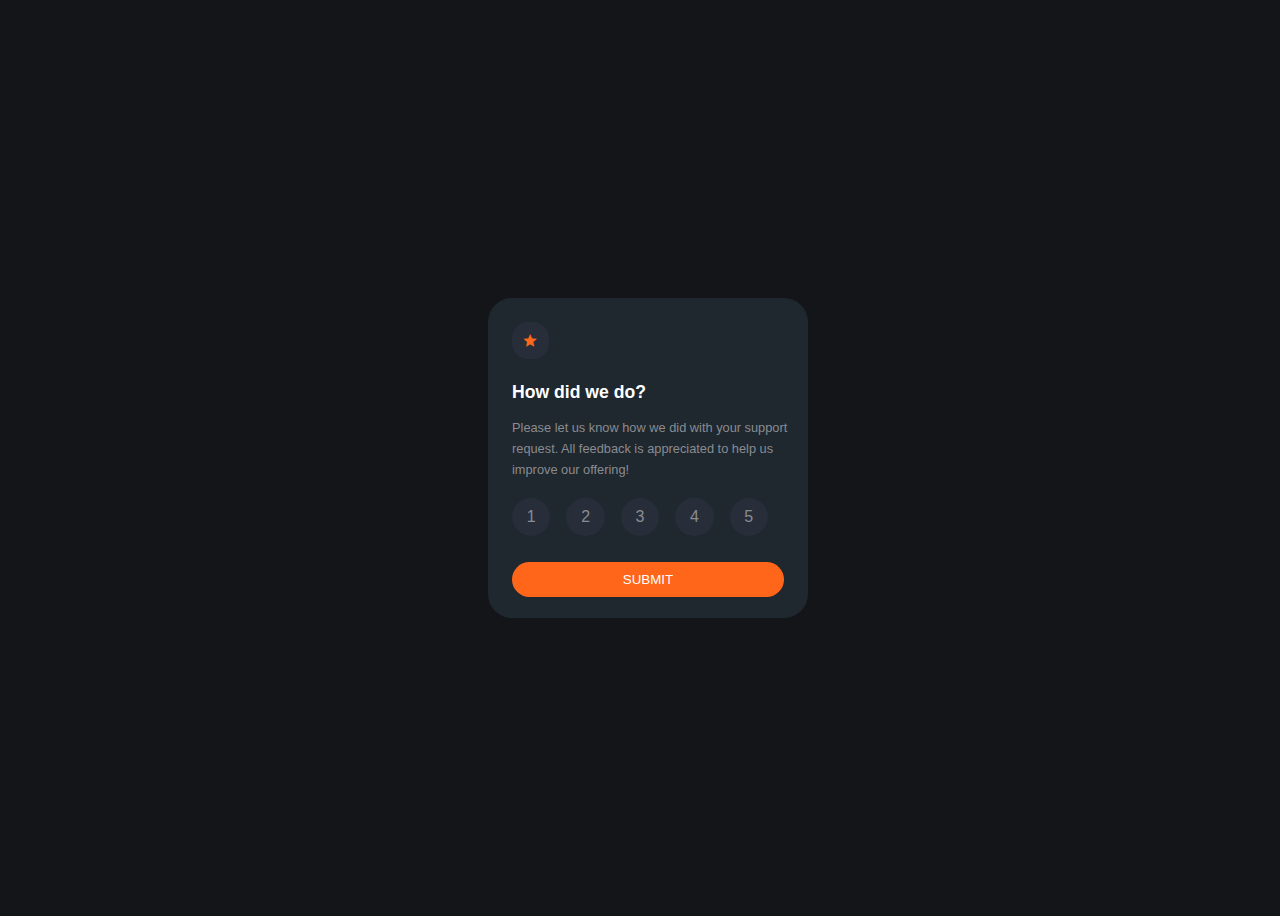
<file: 6 - Componente de classificação interativa/index.html>
<!DOCTYPE html>
<html lang="en">
<head>
  <meta charset="UTF-8">
  <meta name="viewport" content="width=device-width, initial-scale=1.0"> <!-- displays site properly based on user's device -->

  <link rel="icon" type="image/png" sizes="32x32" href="./images/favicon-32x32.png">
  <link rel="stylesheet" href="https://fonts.googleapis.com/css2?family=Material+Symbols+Outlined:opsz,wght,FILL,GRAD@20..48,100..700,0..1,-50..200" />
  <link rel="stylesheet" href="preenvio.css">
  <title>Frontend Mentor | Interactive rating component</title>

</head>
<body class="background">

  <div class="card">
    <div class="card-conteudo">
        <div class="div--estrela">
          <span class="material-symbols-outlined" id="estrela">star</span>
        </div>
        
        <h1 class="Titulo--Pergunta">How did we do?</h1>
        <p class="descricao">  Please let us know how we did with your support request. All feedback is appreciated 
          to help us improve our offering!</p>
          <div class="div--notas">
              <span class="nota" value="1">1</span>
              <span class="nota" value="2">2</span>
              <span class="nota" value="3">3</span>
              <span class="nota" value="4">4</span>
              <span class="nota" value="5">5</span>
          </div>
          <button class="button--enviar">SUBMIT</button>
    </div>
    <div class="card--conteudo__final">
      <div class="card--final">
              <img src="./images/illustration-thank-you.svg" id="celular--enviando__resposta" alt="celular enviando resposta">
              <p class="nota--enviada">You selected 4 out of 5</p>
              <h2 class="titulo--obrigado">Thank you!</h2>
              <p class="menssagem--agradecimento">We appreciate you taking the time to give a rating. If you ever need more support, don’t hesitate to get in touch!</p>
      </div>
    </div>
  </div>
 <style>
      .material-symbols-outlined {
        font-variation-settings:
        'FILL' 1,
        'wght' 400,
        'GRAD' 0,
        'opsz' 48
      }
      </style>
    <script src="./codigo.js"></script>

</body>
</html>
</file>
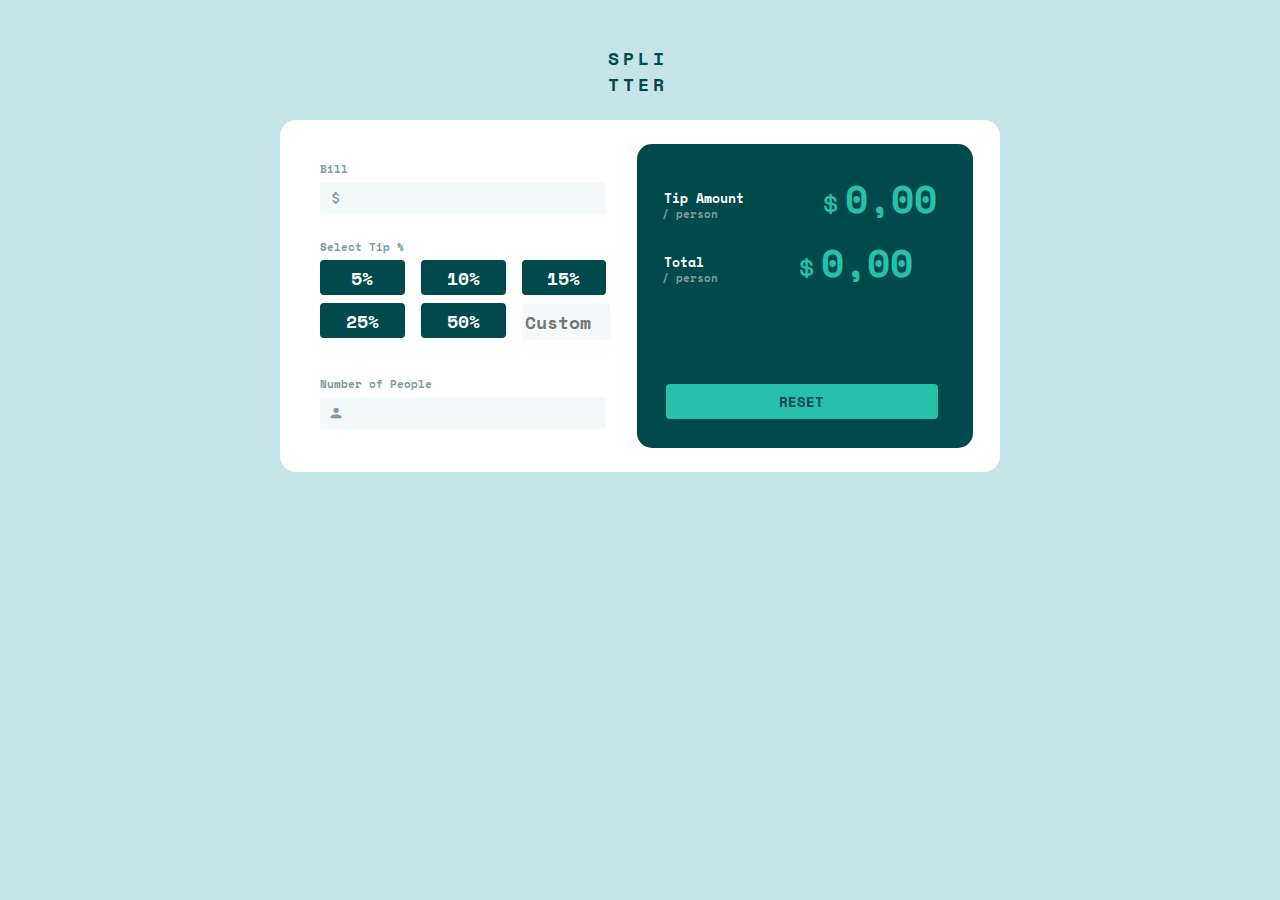
<file: 4 - Calculadora de Gorjeta/src/index.html>
<!DOCTYPE html>
<html lang="en">
<head>
  <meta charset="UTF-8">
  <meta name="viewport" content="width=device-width, initial-scale=1.0"> <!-- displays site properly based on user's device -->

  <link href="https://fonts.googleapis.com/icon?family=Material+Icons"rel="stylesheet">
  <link rel="icon" type="image/png" sizes="32x32" href="./images/favicon-32x32.png">
  <link rel="stylesheet" href="./css/styles.css">
  
  <title>Frontend Mentor | Tip calculator app</title>

  
</head>
    <body>
        <h1 id="title">SPLITTER</h1>
            
            <section id="section">
                <div class="card--one">
                    <h3 class="card--one__h3">Bill</h3>
                    <span class="material-icons">attach_money</span>
                    <input type="number" class="input--card__one" id="input--dinheiro">
                    

                    <h3 class="card--one__h3">Select Tip %</h3>

                    <div class="div--button">
                        <button id="botao5" class="button--card-one" >5%</button>
                        <button id="botao10" class="button--card-one" >10%</button>
                        <button id="botao15" class="button--card-one" >15%</button>
                        <button id="botao25" class="button--card-one" >25%</button>
                        <button id="botao50" class="button--card-one" >50%</button>
                        <input type="number" name="" id="input--custom" placeholder="Custom">
                        <span class="mensagem-aviso" id="aviso-pessoas">Can't be zero</span><br><br>
                    </div>
                    <h3 class="card--one__h3">Number of People</h3>
                    <span class="material-icons">person</span>
                    <input type="number" class="input--card__one" id="input--pessoas">
                </div>

                <div class="card--two">
                    <h3 class="card--two_h3_one">Tip Amount</h3>
                    <p class="card--two_p_one">/ person</p>
                    <div class="card--two__divH1">
                        <p class="card--two__p1">$</p>
                        <h1 class="card--two_h1_one" id="valor--gorjeta">0,00</h1>
                    </div>

                    <h3 class="card--two_h3_two">Total</h3>
                    <p class="card--two_p_two">/ person</p>
                    <div class="card--two__divH1">
                        <p class="card--two__p2">$</p>
                        <h1 class="card--two_h1_two" id="valor--total">0,00</h1>
                    </div>
                    

                    <button class="button--reset" id="reset">RESET</button>
                </div>
            </section>
            <script src="../src/codigo.js"></script>
    </body>
</html>
</file>
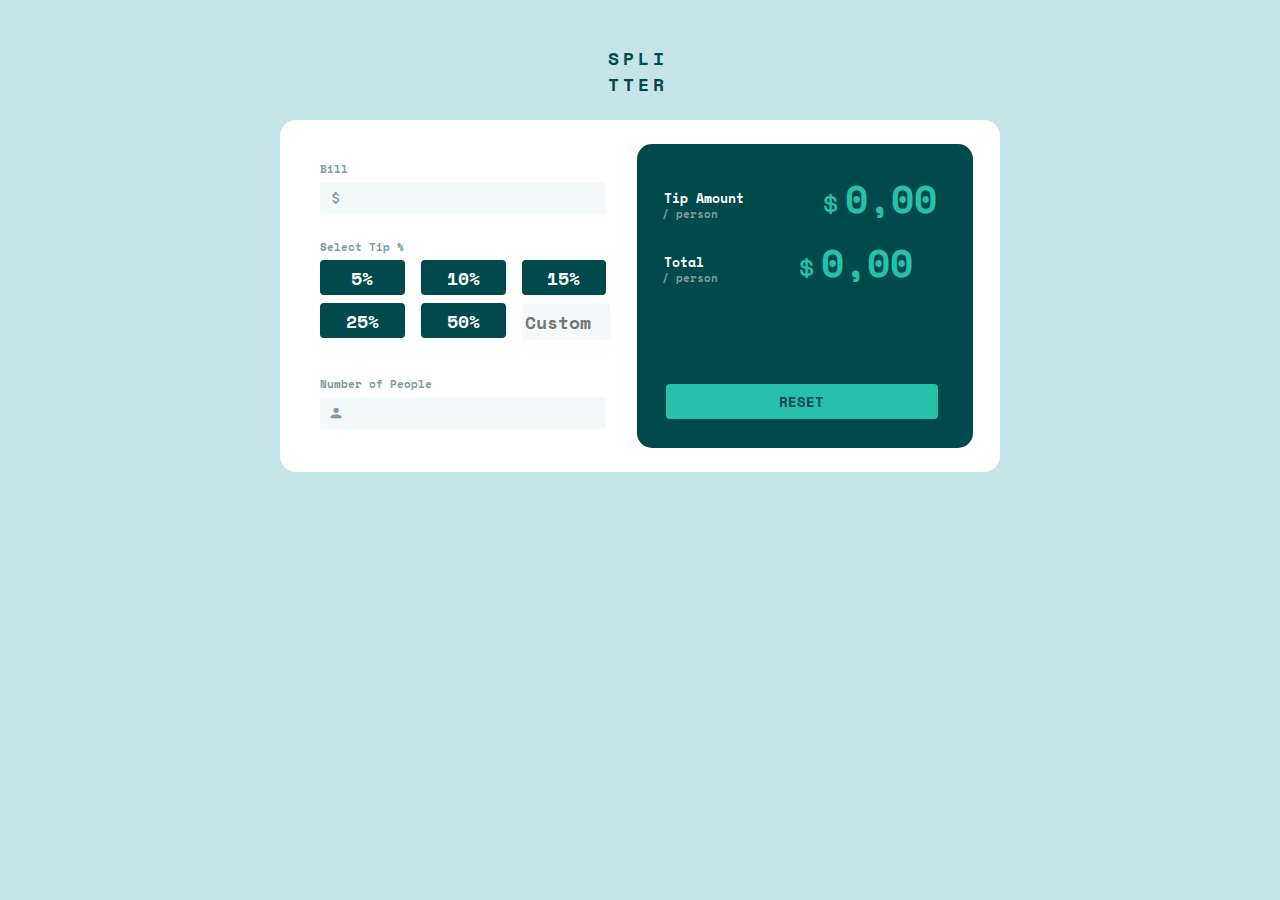
<file: 4 - Calculator de Gorjeta/src/index.html>
<!DOCTYPE html>
<html lang="en">
<head>
  <meta charset="UTF-8">
  <meta name="viewport" content="width=device-width, initial-scale=1.0"> <!-- displays site properly based on user's device -->

  <link href="https://fonts.googleapis.com/icon?family=Material+Icons"rel="stylesheet">
  <link rel="icon" type="image/png" sizes="32x32" href="./images/favicon-32x32.png">
  <link rel="stylesheet" href="./css/styles.css">
  
  <title>Frontend Mentor | Tip calculator app</title>

  
</head>
    <body>
        <h1 id="title">SPLITTER</h1>
            
            <section id="section">
                <div class="card--one">
                    <h3 class="card--one__h3">Bill</h3>
                    <span class="material-icons">attach_money</span>
                    <input type="number" class="input--card__one" id="input--dinheiro">
                    

                    <h3 class="card--one__h3">Select Tip %</h3>

                    <div class="div--button">
                        <button id="botao5" class="button--card-one" >5%</button>
                        <button id="botao10" class="button--card-one" >10%</button>
                        <button id="botao15" class="button--card-one" >15%</button>
                        <button id="botao25" class="button--card-one" >25%</button>
                        <button id="botao50" class="button--card-one" >50%</button>
                        <input type="number" name="" id="input--custom" placeholder="Custom">
                        <span class="mensagem-aviso" id="aviso-pessoas">Can't be zero</span><br><br>
                    </div>
                    <h3 class="card--one__h3">Number of People</h3>
                    <span class="material-icons">person</span>
                    <input type="number" class="input--card__one" id="input--pessoas">
                </div>

                <div class="card--two">
                    <h3 class="card--two_h3_one">Tip Amount</h3>
                    <p class="card--two_p_one">/ person</p>
                    <div class="card--two__divH1">
                        <p class="card--two__p1">$</p>
                        <h1 class="card--two_h1_one" id="valor--gorjeta">0,00</h1>
                    </div>

                    <h3 class="card--two_h3_two">Total</h3>
                    <p class="card--two_p_two">/ person</p>
                    <div class="card--two__divH1">
                        <p class="card--two__p2">$</p>
                        <h1 class="card--two_h1_two" id="valor--total">0,00</h1>
                    </div>
                    

                    <button class="button--reset">RESET</button>
                </div>
            </section>
            <script src="../src/codigo.js"></script>
    </body>
</html>
</file>
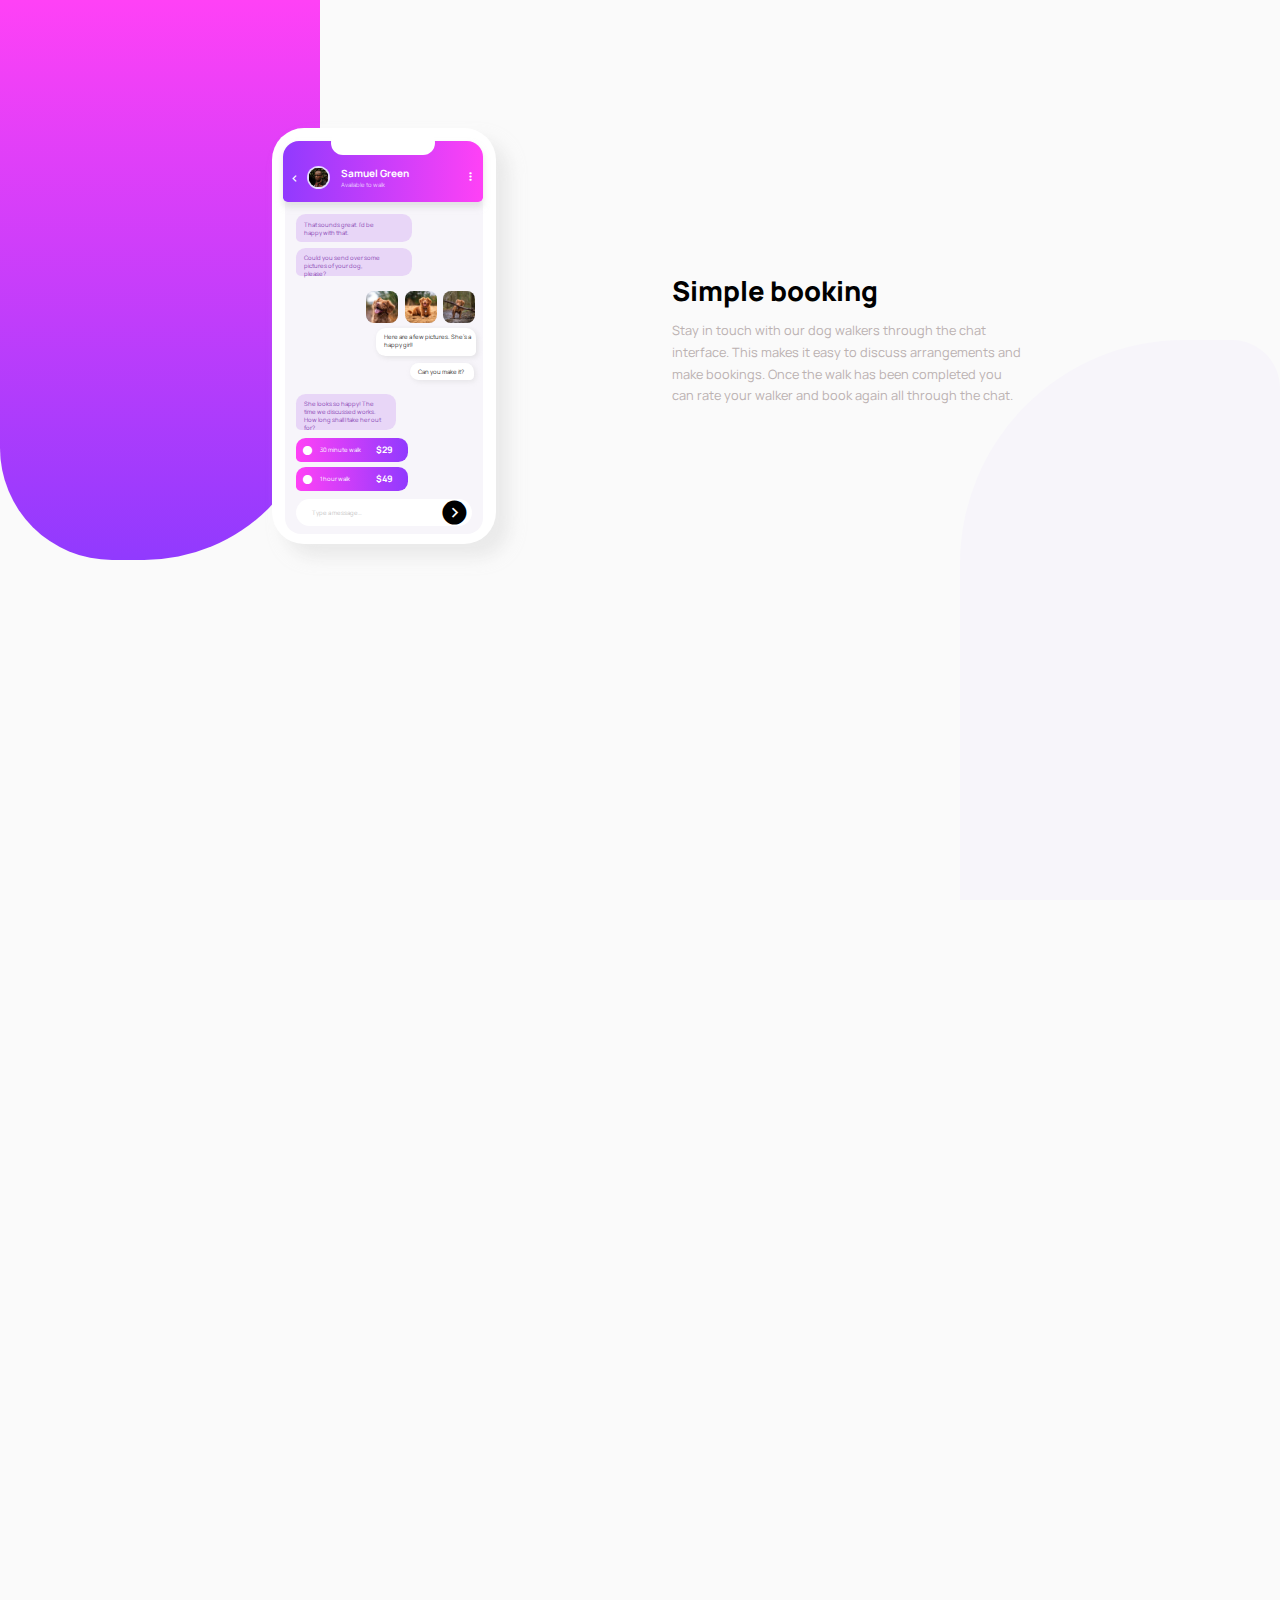
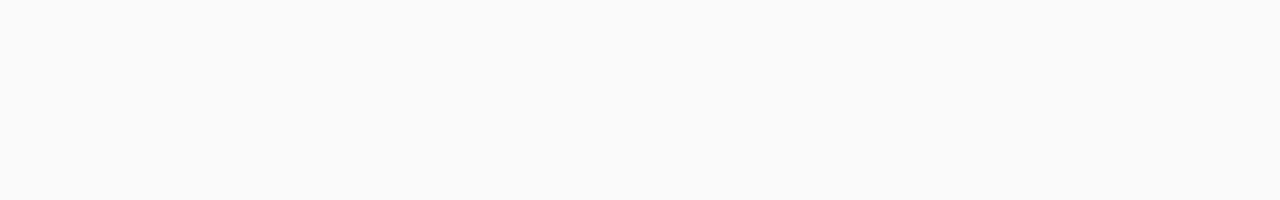
<file: 5 - Chat App/src/index.html>
<!DOCTYPE html>
<html lang="en">
<head>
  <meta charset="UTF-8">
  <meta name="viewport" content="width=device-width, initial-scale=1.0"> <!-- displays site properly based on user's device -->

  <link rel="icon" type="image/png" sizes="32x32" href="./images/favicon-32x32.png">
  <link rel="stylesheet" href="./css/background.css">
  <link rel="stylesheet" href="./css/celular.css">
  <link rel="stylesheet" href="./css/usuario.css">
  <link rel="stylesheet" href="./css/textoprincipal.css">
  <link rel="stylesheet" href="./css/conversa.css">
  <link href="https://fonts.googleapis.com/css2?family=Manrope:wght@200;300;400;500;600;700;800&family=Nunito:ital,wght@0,500;0,600;0,700;0,800;0,900;0,1000;1,400;1,500;1,700;1,800;1,900;1,1000&display=swap" rel="stylesheet">
  <link href="https://fonts.googleapis.com/icon?family=Material+Icons" rel="stylesheet">
  <link rel="stylesheet" href="https://fonts.googleapis.com/css2?family=Material+Symbols+Outlined:opsz,wght,FILL,GRAD@20..48,100..700,0..1,-50..200" />
  <link rel="stylesheet" href="https://fonts.googleapis.com/css2?family=Material+Symbols+Outlined:opsz,wght,FILL,GRAD@20..48,100..700,0..1,-50..200" />
  <title>Frontend Mentor | chat App </title>

  <!-- Feel free to remove these styles or customise in your own stylesheet 👍 -->
  <!--<style>
    .attribution { font-size: 11px; text-align: center; }
    .attribution a { color: hsl(228, 45%, 44%); }
  </style>
  -->
</head>
<body class="background">
  <div class="backgroud-componentes">
  <div class="backgroud-componentes__um"></div>
  <div class="backgroud-componentes__dois"></div>
</div>

  
  <div class="celular-ao__todo">
  <div class="celular"></div>
  <div class="celular-telabranca"></div>
  <div class="celular-cabecalho__um"></div>
  <div class="celular-cabecalho__dois"></div>

  <div class="usuario" >

      <div class="usuario-encapsulamento">
            <span class="material-icons" id="usuario-seta">chevron_left</span>
            <div class="usuario-foto">
                <img src="../img/avatar.jpg" class= "imagem-avatar" alt="">
            </div>
            <div class="usuario-nome">
                <h1 class="nome">Samuel Green</h1>
                <p class="status">Available to walk</p>
            </div>
            <span class="material-icons" id="usuario-menu">more_vert</span>
      </div>

      </div>

      <div class="conversa-usuario">
            <div class="usuario-conversa__encapsulamento"> 
                  <div class="balao-um"><p class="fala-usuario__um">That sounds great. I’d be happy with that.</p></div>
                  <div class="balao-dois"><p class="fala-usuario__um">Could you send over some pictures of your dog, please?</p></div>
                  <div class="fotos">
                          <div class="fotos-cachorros">
                              <img src="../img/dog-image-1.jpg" alt="">
                              <img src="../img/dog-image-2.jpg" alt="">
                              <img src="../img/dog-image-3.jpg" alt="">
                          </div>
                  </div>
                  <div class="balao-tres"><p class="fala-usuario__dois" >Here are a few pictures. She’s a happy girl!</p></div>
                  <div class="balao-quatro"><p class="fala-usuario__dois">Can you make it?</p></div>
                  <div class="balao-cinco"><p class="fala-usuario__um">She looks so happy! The time we discussed works. How long shall I take her out for?</p></div>
                  <div class="balao-seis">
                        <span class="material-symbols-outlined" id="icone-balao1">radio_button_unchecked</span>
                        <p class="fala-usuario__umroxo"> 30 minute walk </p>
                        <p class="preco">$29</p>
                  </div>

                  <div class="balao-sete">
                        <span class="material-symbols-outlined" id="icone-balao2">radio_button_unchecked</span>
                        <p class="fala-usuario__doisroxo"> 1 hour walk</p>
                        <p class="preco">$49</p></div>

                  <div class="escrever-menssagem">
                    <p class="texto">Type a message…</p>
                    <span class="material-symbols-outlined" id="enviar-menssagem">expand_circle_right</span>
                    <style>
                      .material-symbols-outlined {
                        font-variation-settings:
                        'FILL' 1,
                        'wght' 400,
                        'GRAD' 0,
                        'opsz' 48
                      }
                      </style>
                  </div>
            </div>  
      </div>
    </div>   


  <div class="texto-principal">
  <h1 class="titulo-principal">Simple booking</h1>
  <p class= "subtitulo-principal"> Stay in touch with our dog walkers through the chat
    interface. This makes it easy to discuss arrangements and 
    make bookings. Once the walk has been completed you can 
    rate your walker and book again all through the chat.</p>
  </div>
    

  
  
 
    

 <!-- Samuel Green
  Available to Walk

  That sounds great. I’d be happy with that.

  Could you send over some pictures of your dog, please?

  Here are a few pictures. She’s a happy girl!

  Can you make it?

  She looks so happy! The time we discussed works. How long shall I take her out for?

  30 minute walk
  $29

  1 hour walk
  $49

  Type a message…

  Simple booking

  Stay in touch with our dog walkers through the chat interface. This makes it easy to 
  discuss arrangements and make bookings. Once the walk has been completed you can rate 
  your walker and book again all through the chat.
  -->
  <!--<div class="attribution">
    Challenge by <a href="https://www.frontendmentor.io?ref=challenge" target="_blank">Frontend Mentor</a>. 
    Coded by <a href="#">Your Name Here</a>.
  </div>
  -->
</body>
</html>
</file>
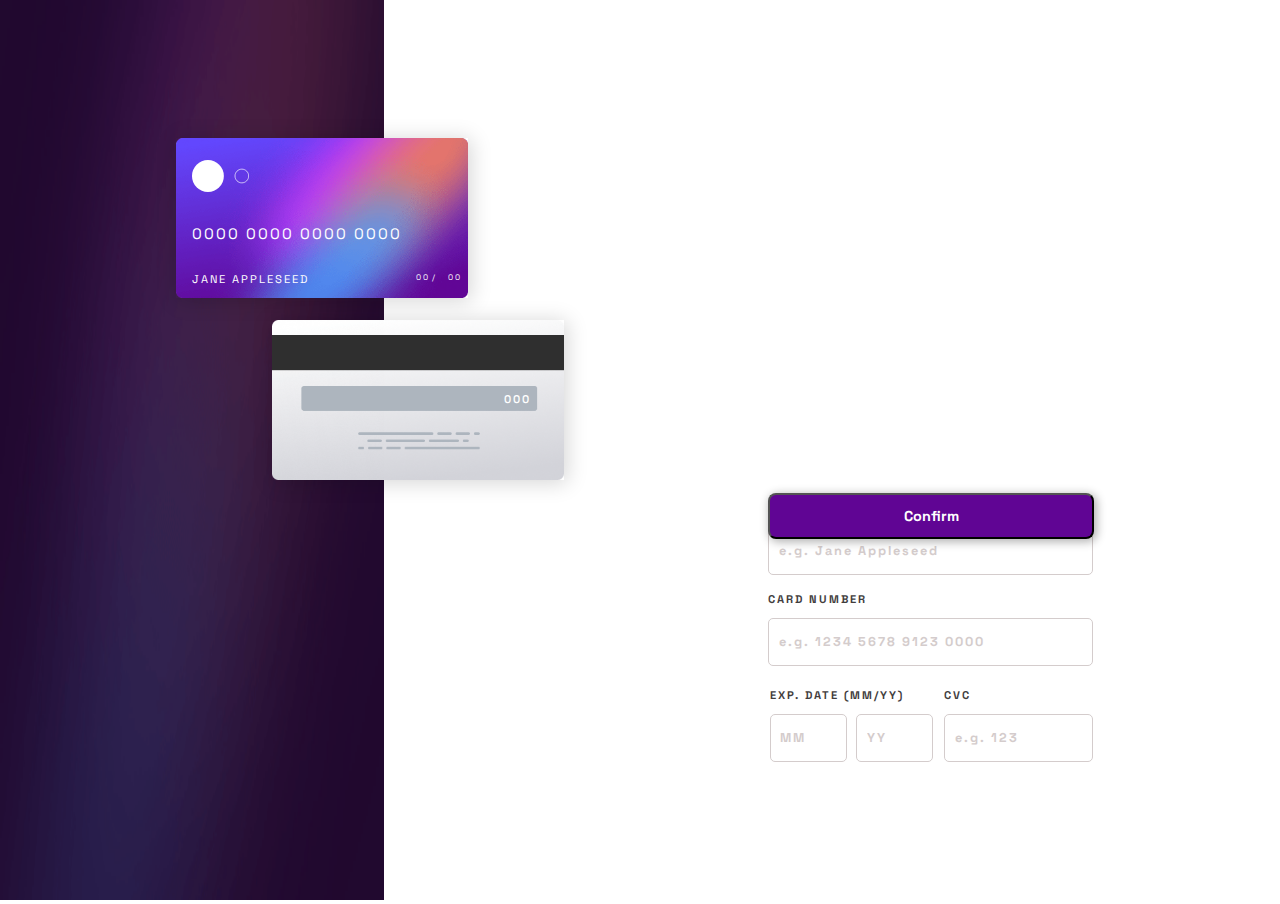
<file: 7 - Cartão de credito interativo/src/index.html>
<!DOCTYPE html>
<html lang="en">
<head>
  <meta charset="UTF-8">
  <meta name="viewport" content="width=device-width, initial-scale=1.0"> <!-- displays site properly based on user's device -->

  <link rel="icon" type="image/png" sizes="32x32" href="./images/favicon-32x32.png">
  <link rel="preconnect" href="https://fonts.googleapis.com">
  <link rel="preconnect" href="https://fonts.gstatic.com" crossorigin>
  <link href="https://fonts.googleapis.com/css2?family=Manrope:wght@200;300;400;500;600;700;800&family=Nunito:ital,wght@0,500;0,600;0,700;0,800;0,900;0,1000;1,400;1,500;1,700;1,800;1,900;1,1000&family=Plus+Jakarta+Sans:wght@200;300;400;500;600;700;800&family=Space+Grotesk:wght@300;400;500;600;700&family=Space+Mono:ital,wght@0,400;0,700;1,400;1,700&display=swap" rel="stylesheet">
  <link rel="stylesheet" href="css/principal.css">
  <title>Frontend Mentor | Interactive card details form</title>

</head>
<body>
  <header>
    
  </header>
  <main>
    <div class="container">
      <img src="./images/bg-main-mobile.png" id="cabecalhoBackground" alt="background do cabeçalho">
        <div>
              <div class="container--card--back">
                  <img src="./images/bg-card-back.png" id="versoCartao" alt="verso do cartão de credito">
                  <p class="codigodeSeguranca---docartao">000</p>
              </div>

              <div class="container--card--front">
                  <img src="./images/bg-card-front.png" id="frenteCartao" alt="">
                  <img src="./images/card-logo.svg" id="logoDocartao" alt="">
                  
                  <p class="numerodoCartao">0000 0000 0000 0000</p>
                  <p class="nomedoCliente--docartao">JANE APPLESEED</p>
                  <p class="dataDeVencimento--docartao1">00</p>
                  <p class="dataDeVencimento--docartao2">/</p>
                  <p class="dataDeVencimento--docartao3">00</p>
              </div>

              <div id="preencherCartao">
                  <label for="digiteNomeCliente" class="label--nomeCliente">CARDHOLDER NAME</label>
                  <input  type="text" placeholder="e.g. Jane Appleseed" id="digiteNomeCliente" >
                  <!--p id="menssagemErro1">Caracter inválido, digite apenas letras</p>-->

                  <label for="digiteNumeroCartao" class="label--NumerodoCartao">CARD NUMBER</label>
                  <input type="text" placeholder="e.g. 1234 5678 9123 0000"  id="digiteNumeroCartao" minlength="19" maxlength="19">
                  <!--<p id="menssagemErro2" >Caracter inválido, digite apenas numeros</p>-->

                  <!--<div class="dataEcvc">-->
                        <!--<div class="containerData">-->
                  <label for="mesVencimento" class="labelData" minlength="3">EXP. DATE (MM/YY)</label>
                  <input type="number" placeholder="MM" id="mesCartao" minlength="2">
                  <input type="number" placeholder="YY" id="anoCartao" minlength="2" >
                        <!--</div>-->
                  <!--<div class="containerCvc">-->
                  <label for="codigoSeguranca" class="labelCvc">CVC</label>
                  <input type="number" placeholder="e.g. 123"  id="cvcCartao">       
                        <!--</div>-->
              </div>
                   <!--<div class="areaErro"></div>-->

                   <div class="container--button">
                    <button id="botaoConfirma" >Confirm</button>
                  </div>
        
              </div>

              
          
        </div>
    </div>
  </main>

  
  <script src="./codigo.js"></script>
</body>
</html>
</file>
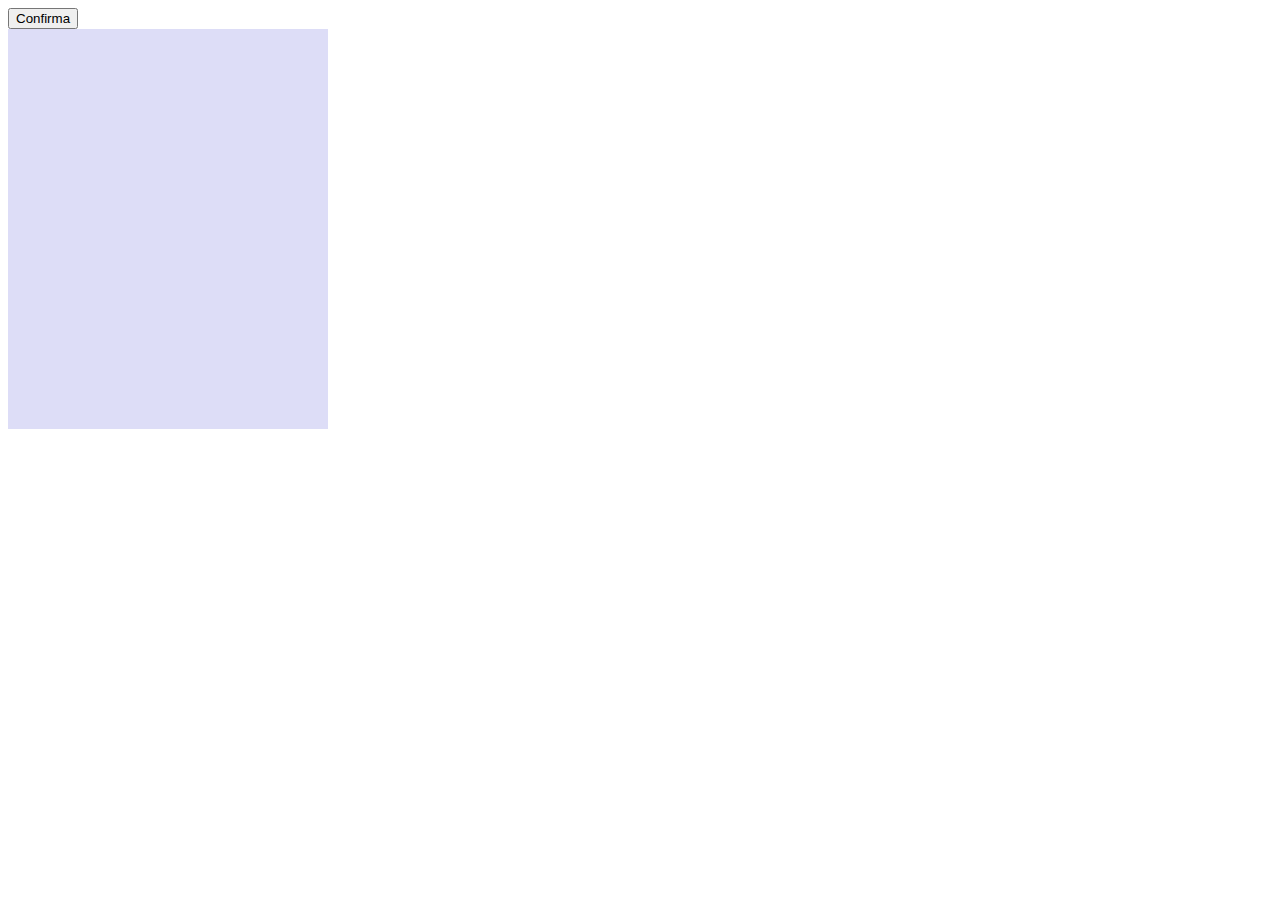
<file: 7 - Cartão de credito interativo/Teste/index.html>
<!DOCTYPE html>
<html lang="pt-br">
<head>
    <meta charset="UTF-8">
    <meta name="viewport" content="width=device-width, initial-scale=1.0">
    <title>Document</title>
    <link rel="stylesheet" href="index.css">
</head>
<body>
    <button id="botaoConfirma">Confirma</button>
    <div id ="cardConfirmado"></div>
    <script src="index.js"></script>
</body>
</html>
</file>
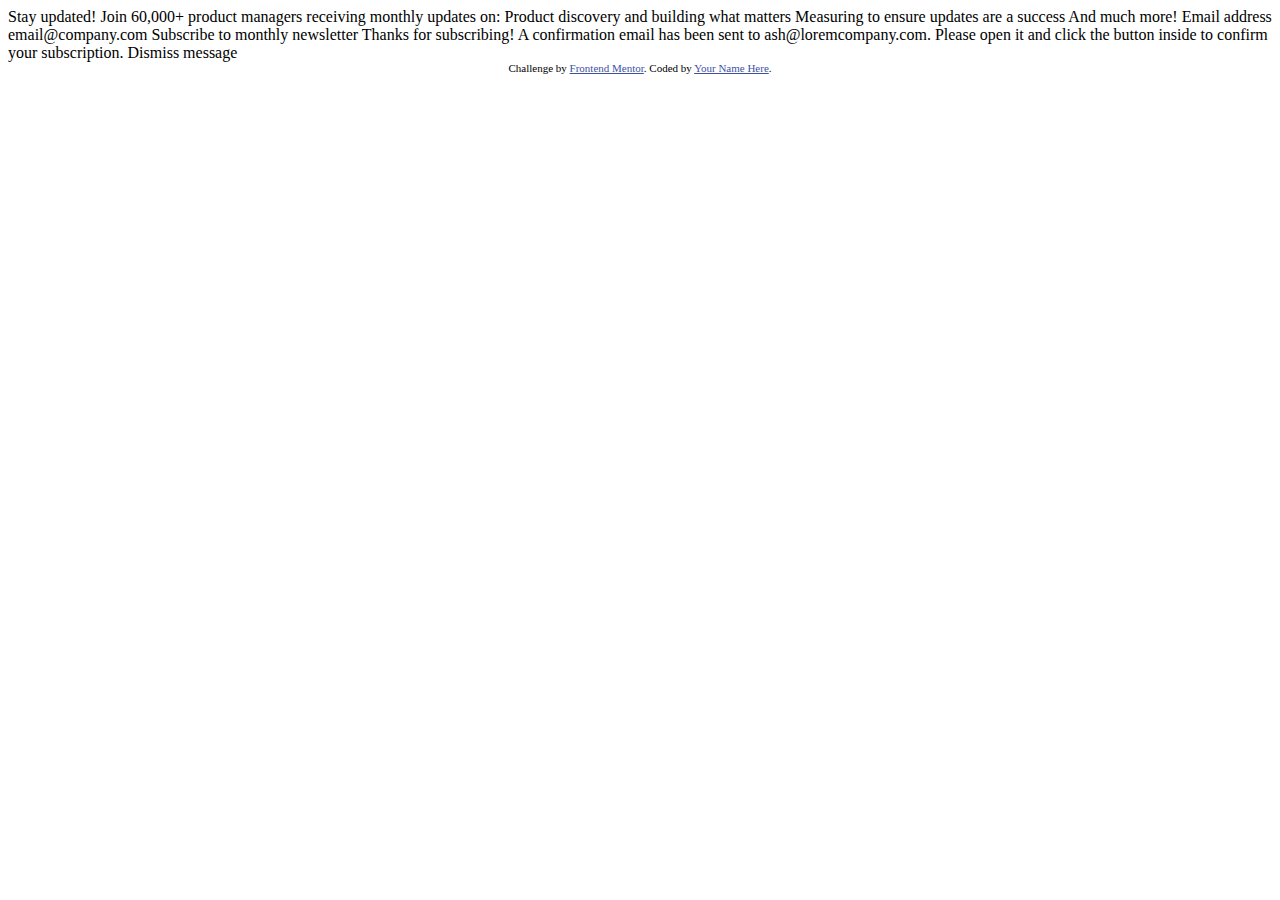
<file: 8 - Formulário de inscrição/src/index.html>
<!DOCTYPE html>
<html lang="en">
<head>
  <meta charset="UTF-8">
  <meta name="viewport" content="width=device-width, initial-scale=1.0"> <!-- displays site properly based on user's device -->

  <link rel="icon" type="image/png" sizes="32x32" href="./assets/images/favicon-32x32.png">
  
  <title>Frontend Mentor | Newsletter sign-up form with success message</title>

  <!-- Feel free to remove these styles or customise in your own stylesheet 👍 -->
  <style>
    .attribution { font-size: 11px; text-align: center; }
    .attribution a { color: hsl(228, 45%, 44%); }
  </style>
</head>
<body>

  <!-- Sign-up form start -->

  Stay updated!

  Join 60,000+ product managers receiving monthly updates on:

  Product discovery and building what matters
  Measuring to ensure updates are a success
  And much more!

  Email address
  email@company.com

  Subscribe to monthly newsletter

  <!-- Sign-up form end -->

  <!-- Success message start -->

  Thanks for subscribing!

  A confirmation email has been sent to ash@loremcompany.com. 
  Please open it and click the button inside to confirm your subscription.

  Dismiss message

  <!-- Success message end -->
  
  <div class="attribution">
    Challenge by <a href="https://www.frontendmentor.io?ref=challenge" target="_blank">Frontend Mentor</a>. 
    Coded by <a href="#">Your Name Here</a>.
  </div>
</body>
</html>
</file>
<file: 6 - Componente de classificação interativa/preenvio.css>
.background{
    background-color: #131519;
    display: flex;
    align-items: center;
    justify-content: center;
    height: 100vh;
    width: 100vw;
}

.card{
    background-color: #1F272F;
    height: 20rem;
    width: 20rem;
    border-radius: 1.5rem;
    display: flex;
    align-items: center;
    justify-content: center;
}

/*----------------------CARD 1-----------------------------*/

.card-conteudo{
    height: 20rem;
    width: 20rem;
    position: absolute;
    display: block;
}


.div--estrela{
    position: absolute;
    left: 1.5rem;
    top: 1.5rem;
    height: 2.3rem;
    width: 2.3rem;
    border-radius: 1rem;
    background-color: #272E3A;
    display: flex;
    align-items: center;
    justify-content: center;
}
#estrela{
    color:  #ff6619;
    font-size: 1rem;
}

.Titulo--Pergunta{
    font-family: Arial, Helvetica ;
    font-size: 1.1rem;
    color: #ffffff;
    position: absolute;
    left: 1.5rem;
    top: 4.5rem;
}

.descricao{
    font-family: Arial, Helvetica;
    font-size: 0.8rem;
    color: #8a8c8f;
    width: 18rem;
    position: absolute;
    left: 1.5rem;
    top: 6.7rem;
    line-height:1.3rem;

}

.nota{
    height: 2.4rem;
    width: 2.4rem;
    background-color: #272E3A;
    display: flex;
    align-items: center;
    justify-content: center;
    color: #8a8c8f;
    border-radius: 2rem;
    font-family: Arial, Helvetica;
    margin-right: 1rem;
}
.nota:hover{
    background-color: #afa8a8;
    color: #ffffff;
}

.nota-selecionada {
    background-color: #ff6619;
    color: #ffffff;
  }



.div--notas{
    display: flex;
    flex-direction: row;
    position: absolute;
    left: 1.5rem;
    top: 12.5rem ;
}

.button--enviar{
    position: absolute;
    left: 1.5rem;
    top: 16.5rem ;
    width: 17rem;
    height: 2.2rem;
    border-radius: 1.1rem;
    background-color:  #ff6619;
    border-style: none;
    color: #ffffff;
    font-family: Arial, Helvetica;

}

.button--enviar:hover{
    background-color: #ffffff;
    color: #ff6619;
}

/*----------------------CARD 2-----------------------------*/
.card--conteudo__final{
    height: 20rem;
    width: 20rem;
    display: none;

}

.card--final{
    display: flex;
    position: absolute;
    align-items: center;
    flex-direction: column;
    height: 20rem;
    width: 20rem;
}
#celular--enviando__resposta{
    width: 6.5rem;
    height: 4.5rem;
    position: absolute;
    top: 2rem;

}

.nota--enviada{
    position: absolute;
    top: 8.1rem;
    font-family: Arial, Helvetica;
    font-size: 0.7rem;
    color: #e16020;
    background-color: #272E3A ;
    padding: 0.3rem;
    border-radius: 0.6rem;
    width: 8rem;
    text-align: center;
    margin: 0;

}

.titulo--obrigado{
    position: absolute;
    font-family: Arial, Helvetica;
    color: #ffffff;
    top: 10.3rem;
    font-size: 1.1rem;
}

.menssagem--agradecimento{
    position: absolute;
    text-align: center;
    color: #8a8c8f ;
    font-family: Arial, Helvetica;
    font-size: 0.7rem;
    width: 16rem;
    margin: 0;
    top:13.5rem;
    line-height:1.3rem;
}
</file>
<file: 4 - Calculadora de Gorjeta/src/css/styles.css>
@import url('https://fonts.googleapis.com/css2?family=Space+Mono:ital,wght@0,400;0,700;1,400;1,700&display=swap');
*{
    margin: none;
}

:root{
    --strong-cyan: hsl(172, 67%, 45%);
    --very-dark-cyan: hsl(183, 100%, 15%);
    --dark-grayish-cyan: hsl(186, 14%, 43%);
    --grayish-cyan: hsl(184, 14%, 56%);
    --light-grayish-cyan: hsl(185, 41%, 84%);
    --very-light-grayish: hsl(189, 41%, 97%);
    --white: hsl(0, 0%, 100%);
}

body{
    position: relative;
    display: flex;
    justify-content: center;
    align-items: center;
    height: 45vw;
    background-color: var(--light-grayish-cyan);
    font-family: 'Space Mono';
    
}

#title{
    position: absolute;
    word-wrap: break-word;
    top: 1.6rem;
    font-size: 1.1rem;
    width: 4rem;
    letter-spacing: 4px;
    color: var(--very-dark-cyan)
}

#section{
    display: flex;
    justify-content: space-between;
    align-items: center;
    background-color: var(--white);
    height: 22rem;
    width: 45rem;
    border-radius: 1rem;
    position: relative;
    
}

.card--one {
    position: absolute;
    top: 1rem;
    left: 2.5rem;
    
}

.card--one__h3 {
    color: var(--grayish-cyan);
    font-size: 0.7rem;
    margin-bottom: 0.3rem;
    margin-top: 1.5rem;
}

.input--card__one{
    border: none;
    background-color: var(--very-light-grayish);
    height: 1.9rem;
    width: 17.6rem;
    border-radius: 4px;
    color: var(--very-dark-cyan);
    font-family: 'Space Mono';
    font-weight: 900;
    text-align:right
}

.input--card__one:focus{
    outline: 0;
}

.material-icons{
    position: absolute;
    color: var(--grayish-cyan);
    font-size: 1rem;
    margin-top: 0.5rem;
    margin-left: 0.5rem;
}

.div--button{
    display: flex;
    flex-wrap: wrap;
    flex-direction: row;
    width: 20rem;
}

.button--card-one{
    border: none;
    background-color: var(--very-dark-cyan);
    color: var(--white);
    font-weight: 600;
    font-family: 'Space Mono';
    border-radius: 4px;
    width: 5.3rem;
    height: 2.2rem;
    margin-right: 1rem;
    margin-bottom: 0.5rem;
    font-size: 1.1rem;
}

.button--card-one.active{
    background-color: var(--strong-cyan); 
    color: var(--very-dark-cyan);
}

#input--custom{
    border: none;
    background-color: var(--very-light-grayish);
    color: var(--grayish-cyan);
    font-weight: 600;
    font-family: 'Space Mono';
    border-radius: 4px;
    width: 5.3rem;
    height: 2.2rem;
    margin-right: 1rem;
    margin-bottom: 0.5rem;
    text-align: center;
    font-size: 1.1rem;
}
.card--two{
    position: relative;
    position: absolute;
    top: 1.5rem;
    left: 22.3rem;
    background-color: var(--very-dark-cyan);
    width: 21rem;
    height: 19rem;
    border-radius: 15px;
}

.card--two_h3_one{
    color: var(--white);
    font-size: 0.8rem;
    margin-bottom: 0.3rem;
    margin-top: 2.8rem;
    position: absolute;
    left: 1.7rem;
}

.card--two_p_one{
    color: var(--grayish-cyan);
    font-size: 0.7rem;
    font-weight: 600;
    position: absolute;
    left: 1.6rem;
    margin-top: 3.8rem;
}

.card--two__p1{
    font-size: 2rem;
    color: var(--strong-cyan);
    position: absolute;
    left: 11.5rem;
    top: 0.2rem;
}
.card--two_h1_one {
    position: absolute;
    color: var(--strong-cyan);
    font-size: 2.4rem;
    left: 13rem;
}

.card--two_h3_two{
    color: var(--white);
    font-size: 0.8rem;
    margin-bottom: 0.3rem;
    margin-top: 2.8rem;
    position: absolute;
    left: 1.7rem;
    top: 4rem;
}
.card--two_p_two{
    color: var(--grayish-cyan);
    font-size: 0.7rem;
    font-weight: 600;
    position: absolute;
    left: 1.6rem;
    margin-top: 3.8rem;
    top: 4rem;
}

.card--two__p2{
    font-size: 2rem;
    color: var(--strong-cyan);
    position: absolute;
    left: 10rem;
    top: 4.2rem;
}
.card--two_h1_two {
    position: absolute;
    color: var(--strong-cyan);
    font-size: 2.4rem;
    left: 11.5rem;
    top: 4rem;
}

.card--two__divH1{
    position: relative;
}

.button--reset {
    border: none;
    background-color: var(--strong-cyan);
    color: var(--very-dark-cyan);
    font-weight: 600;
    font-family: 'Space Mono';
    border-radius: 4px;
    width: 17rem;
    height: 2.2rem;
    font-size: 0.9rem;
    margin-right: 1rem;
    position: absolute;
    left: 1.8rem;
    top: 15rem;
}

.campo-invalido {
    border: 1px solid red;
}

.mensagem-aviso {
    position: absolute;
    color: red;
    font-size: 12px;
    margin-top: 7rem;
    margin-left: 11.5rem;
    display: none;
}
</file>
<file: 4 - Calculator de Gorjeta/src/css/styles.css>
@import url('https://fonts.googleapis.com/css2?family=Space+Mono:ital,wght@0,400;0,700;1,400;1,700&display=swap');
*{
    margin: none;
}

:root{
    --strong-cyan: hsl(172, 67%, 45%);
    --very-dark-cyan: hsl(183, 100%, 15%);
    --dark-grayish-cyan: hsl(186, 14%, 43%);
    --grayish-cyan: hsl(184, 14%, 56%);
    --light-grayish-cyan: hsl(185, 41%, 84%);
    --very-light-grayish: hsl(189, 41%, 97%);
    --white: hsl(0, 0%, 100%);
}

body{
    position: relative;
    display: flex;
    justify-content: center;
    align-items: center;
    height: 45vw;
    background-color: var(--light-grayish-cyan);
    font-family: 'Space Mono';
    
}

#title{
    position: absolute;
    word-wrap: break-word;
    top: 1.6rem;
    font-size: 1.1rem;
    width: 4rem;
    letter-spacing: 4px;
    color: var(--very-dark-cyan)
}

#section{
    display: flex;
    justify-content: space-between;
    align-items: center;
    background-color: var(--white);
    height: 22rem;
    width: 45rem;
    border-radius: 1rem;
    position: relative;
    
}

.card--one {
    position: absolute;
    top: 1rem;
    left: 2.5rem;
    
}

.card--one__h3 {
    color: var(--grayish-cyan);
    font-size: 0.7rem;
    margin-bottom: 0.3rem;
    margin-top: 1.5rem;
}

.input--card__one{
    border: none;
    background-color: var(--very-light-grayish);
    height: 1.9rem;
    width: 17.6rem;
    border-radius: 4px;
    color: var(--very-dark-cyan);
    font-family: 'Space Mono';
    font-weight: 900;
    text-align:right
}

.input--card__one:focus{
    outline: 0;
}

.material-icons{
    position: absolute;
    color: var(--grayish-cyan);
    font-size: 1rem;
    margin-top: 0.5rem;
    margin-left: 0.5rem;
}

.div--button{
    display: flex;
    flex-wrap: wrap;
    flex-direction: row;
    width: 20rem;
}

.button--card-one{
    border: none;
    background-color: var(--very-dark-cyan);
    color: var(--white);
    font-weight: 600;
    font-family: 'Space Mono';
    border-radius: 4px;
    width: 5.3rem;
    height: 2.2rem;
    margin-right: 1rem;
    margin-bottom: 0.5rem;
    font-size: 1.1rem;
}

.button--card-one.active{
    background-color: var(--strong-cyan); 
    color: var(--very-dark-cyan);
}

#input--custom{
    border: none;
    background-color: var(--very-light-grayish);
    color: var(--grayish-cyan);
    font-weight: 600;
    font-family: 'Space Mono';
    border-radius: 4px;
    width: 5.3rem;
    height: 2.2rem;
    margin-right: 1rem;
    margin-bottom: 0.5rem;
    text-align: center;
    font-size: 1.1rem;
}
.card--two{
    position: relative;
    position: absolute;
    top: 1.5rem;
    left: 22.3rem;
    background-color: var(--very-dark-cyan);
    width: 21rem;
    height: 19rem;
    border-radius: 15px;
}

.card--two_h3_one{
    color: var(--white);
    font-size: 0.8rem;
    margin-bottom: 0.3rem;
    margin-top: 2.8rem;
    position: absolute;
    left: 1.7rem;
}

.card--two_p_one{
    color: var(--grayish-cyan);
    font-size: 0.7rem;
    font-weight: 600;
    position: absolute;
    left: 1.6rem;
    margin-top: 3.8rem;
}

.card--two__p1{
    font-size: 2rem;
    color: var(--strong-cyan);
    position: absolute;
    left: 11.5rem;
    top: 0.2rem;
}
.card--two_h1_one {
    position: absolute;
    color: var(--strong-cyan);
    font-size: 2.4rem;
    left: 13rem;
}

.card--two_h3_two{
    color: var(--white);
    font-size: 0.8rem;
    margin-bottom: 0.3rem;
    margin-top: 2.8rem;
    position: absolute;
    left: 1.7rem;
    top: 4rem;
}
.card--two_p_two{
    color: var(--grayish-cyan);
    font-size: 0.7rem;
    font-weight: 600;
    position: absolute;
    left: 1.6rem;
    margin-top: 3.8rem;
    top: 4rem;
}

.card--two__p2{
    font-size: 2rem;
    color: var(--strong-cyan);
    position: absolute;
    left: 10rem;
    top: 4.2rem;
}
.card--two_h1_two {
    position: absolute;
    color: var(--strong-cyan);
    font-size: 2.4rem;
    left: 11.5rem;
    top: 4rem;
}

.card--two__divH1{
    position: relative;
}

.button--reset {
    border: none;
    background-color: var(--strong-cyan);
    color: var(--very-dark-cyan);
    font-weight: 600;
    font-family: 'Space Mono';
    border-radius: 4px;
    width: 17rem;
    height: 2.2rem;
    font-size: 0.9rem;
    margin-right: 1rem;
    position: absolute;
    left: 1.8rem;
    top: 15rem;
}

.campo-invalido {
    border: 1px solid red;
}

.mensagem-aviso {
    position: absolute;
    color: red;
    font-size: 12px;
    margin-top: 7rem;
    margin-left: 11.5rem;
    display: none;
}0
</file>
<file: 5 - Chat App/src/css/background.css>
*{
    background-color: #fafafa;
    height: 100%;
    margin: 0 auto;
    padding: 0;  
}


.backgroud-componentes__um {

    background-image: linear-gradient( to bottom , #ff41f6 ,#913afe) ;
    border-bottom-left-radius: 7rem;
    border-bottom-right-radius: 11rem;
    height: 35rem;
    margin: 0;
    width: 20rem;
    
}

.backgroud-componentes__dois{
    background-color: #f7f5fa;
    border-top-left-radius: 14rem;
    border-top-right-radius: 3rem;
    height: 35rem;
    margin: 5rem 0 0 0;
    width: 20rem;
    position: absolute;
    right: 0rem;
    bottom: 0rem;
}
</file>
<file: 5 - Chat App/src/css/celular.css>
.celular{
    background-color: #ffffff ;
    border-radius: 2rem;
    box-shadow: 0.8rem 0.8rem 1rem #dddddd8f ;
    height: 26rem;
    left: 17rem;
    position: absolute ;
    top: 8rem;
    width: 14rem;   
}

.celular-telabranca{
    background-color: #f7f5fa;
    border-radius: 1rem;
    height: 21.5rem;
    left: 17.8rem;
    position: absolute;
    top: 11.9rem;
    width: 12.4rem;
}

.celular-cabecalho__um{
    background: linear-gradient( to left , #ff41f6 ,#913afe);
    border-radius: 1rem 1rem 0.3rem 0.3rem;
    height: 3.8rem;
    left: 17.7rem;
    position: absolute;
    top: 8.8rem;
    width: 12.5rem;
    box-shadow: 0rem 0.3rem 0.4rem  #d1d1d18f ;
}

.celular-cabecalho__dois{
    background-color: #ffffff;
    border-radius: 3rem;
    height: 1.5rem;
    left: 20.7rem;
    position: absolute;
    top: 8.2rem;
    width: 6.5rem;
}
</file>
<file: 5 - Chat App/src/css/usuario.css>
.usuario{
    position: absolute;
    background-color: #ffffff00;
    top: 10.0rem;
    left: 18rem;
    width: 12rem;
    height: 3rem;
}
.usuario-encapsulamento{
    display: flex;
    flex-direction: row;
    background-color: #ffffff00;

}
#usuario-seta{
    margin: 0;
    position: absolute;
    top: 0.8rem;
    font-size: 0.8rem;
    background-color: rgba(240, 248, 255, 0);
    color: #ffffff;
}

#usuario-menu{
    margin: 0;
    position: absolute;
    left: 11rem;
    top: 0.7rem;
    font-size: 0.8rem;
    background-color: rgba(240, 248, 255, 0);
    color: #ffffff;

}

.usuario-foto{
    width: 10rem;
    height: 2rem;
    margin: 0; 
    padding: 0.2rem;
    background-color: rgba(240, 248, 255, 0);
}

.imagem-avatar{
    border-radius: 3rem;
    width: 1.2rem;
    height: 1.2rem;
    position: absolute;
    left: 1rem;
    padding: 0.1rem;
    background-color: rgba(240, 248, 255, 0.842);
}

.usuario-nome{
    position: absolute;
    top: 0.4rem;
    left: 3.3rem;
    background-color: #ffffff00;;
}

.nome{
    font-family:'Manrope';
    font-size: 10px;
    margin: 0;
    height: 0.9rem;
    background-color: #ffffff00;;
    color: #ffffff;
}

.status{
    font-family: 'Manrope';
    font-size: 6px;
    margin: 0;
    height: 0.5rem;
    background-color: #ffffff00;
    color: #ffffffc0;

}
</file>
<file: 5 - Chat App/src/css/textoprincipal.css>
.texto-principal{
    position: absolute;
    left: 42rem;
    top: 17rem;
    background-color: #ffffff00;
    height: 13rem;
    
}

.titulo-principal{
    background-color: #ffffff00;
    font-family:'Manrope';
    font-weight:800;
    font-size: 1.7rem;
    height: 2rem;
    width: 20rem;
    margin: 0;
}

.subtitulo-principal{
    background-color: #ffffff00;
    font-family:'Manrope';
    font-weight: 400;
    font-size: 0.8rem;
    height: 8rem;
    width: 21.9rem;
    padding: 1rem 0;
    margin: 0;
    color: rgb(187, 177, 177);
    line-height: 1.7;
}
</file>
<file: 5 - Chat App/src/css/conversa.css>
.conversa-usuario{
    position: absolute;
    top: 14rem;
    left: 18rem;
    background-color: rgba(240, 248, 255, 0);
    height: 21.5rem;
}

.usuario-conversa__encapsulamento{
    background-color: rgba(240, 248, 255, 0);
    display: flex;
    flex-direction: column;
}


.balao-um {
    position: absolute;
    background-color: #e8d6f7;
    left: 0.5rem;;
    height: 1.3rem;
    width: 6rem;
    height: 1.5rem;
    width: 7rem;
    padding: 2px;
    font-family:'Manrope';
    font-size: 6px; 
    border-radius: 0.6rem 0.6rem 0.6rem 0.3rem;
    top: -0.6rem;
     
}

.balao-dois{
    position: absolute;
    background-color: #e8d6f7;
    left: 0.5rem;;
    top: 1.5rem;
    height: 1.5rem;
    width: 7rem;
    padding: 2px;
    font-family:'Manrope';
    font-size: 6px; 
    border-radius: 0.6rem 0.6rem 0.6rem 0.3rem; 
}

.fala-usuario__um{
    background-color: rgba(240, 248, 255, 0); 
    position: absolute;
    left: 0.5rem;
    top: 0.4rem;  
    color: #8643b3;
    height: 1.5rem;
    width: 5rem;
}


img{
    width: 2rem;
    height: 2rem;
    border-radius: 0.5rem;
    margin: 0.2rem;
    background-color: rgba(240, 248, 255, 0);   
}

.fotos{
    position: absolute;
    background-color: rgba(240, 248, 255, 0); 
    left:4.7rem;
    top: 4rem;
    height: 2.5rem;
}

.fotos-cachorros{
    display: flex;
    flex-direction: row;
    justify-content: space-between;
    background-color: rgba(240, 248, 255, 0); 
    height: 3rem;
}

.balao-tres{
    position: absolute;
    background-color: #ffffff;
    left: 5.5rem;
    top: 6.5rem;
    height: 1.5rem;
    width: 6rem;
    padding: 2px;
    font-family:'Manrope';
    font-size: 6px; 
    border-radius: 0.6rem 0.6rem 0.3rem 0.6rem;
    box-shadow: 0.1rem 0.1rem 0.3rem rgba(199, 199, 199, 0.438);
    color: #2e2e2e;
}

.balao-quatro{
    position: absolute;
    background-color: #ffffff;
    left: 7.6rem;
    top: 8.7rem;
    height: 0.8rem;
    width: 3.8rem;
    padding: 2px;
    font-family: 'Manrope';
    font-size: 6px;
    border-radius: 0.6rem 0.6rem 0.3rem 0.6rem;
    box-shadow: 0.1rem 0.1rem 0.3rem rgba(199, 199, 199, 0.377);
    color: #2e2e2e;
}

.fala-usuario__dois{
    background-color: rgba(240, 248, 255, 0); 
    position: absolute;
    left: 0.5rem;
    top: 0.3rem;  
}

.balao-cinco{
    position: absolute;
    background-color: #e8d6f7;
    left: 0.5rem;
    top: 10.6rem;
    height: 2rem;
    width: 6rem;
    padding: 2px;
    font-family:'Manrope';
    font-size: 6px; 
    border-radius: 0.6rem 0.6rem 0.6rem 0.3rem; 
}

.balao-seis{
    display: flex;
    flex-direction: row;
    top: 13.4rem;
    left: 0.5rem;
    width: 7rem;
    position: absolute;
    background-image: linear-gradient( to left ,#913afe , #ff41f6 ) ;
    height: 1.5rem;
    border-radius: 0.6rem 0.6rem 0.6rem 0.3rem;
}

.fala-usuario__umroxo{
    background-color: rgba(240, 248, 255, 0);
    height: 0.8rem;
    font-family: 'Manrope';
    font-size: 6px;
    color: #ffffff;
    position: absolute;
    left: 1.5rem;
    top: 0.5rem;
}
.preco{
        background-color: rgba(240, 248, 255, 0);
        height: 0.8rem;
        font-family: 'Manrope';
        font-weight: 700;
        font-size: 9px;
        color: #ffffff;
        position: absolute;
        left: 5rem;
        top: 0.3rem;

}

#icone-balao1{
    margin: 0;
    background-color: rgba(240, 248, 255, 0);
    color: #ffffff;
    font-size: 11px;
    position: absolute;
    top: 0.4rem;
    left: 0.4rem;
}

.balao-sete{
    display: flex;
    flex-direction: row;
    top: 15.2rem;
    left: 0.5rem;
    width: 7rem;
    position: absolute;
    background-image: linear-gradient( to left ,#913afe , #ff41f6 ) ;
    height: 1.5rem;
    border-radius: 0.6rem 0.6rem 0.6rem 0.3rem;
}

.fala-usuario__doisroxo{
    background-color: rgba(240, 248, 255, 0);
    height: 0.8rem;
    font-family: 'Manrope';
    font-size: 6px;
    color: #ffffff;
    position: absolute;
    left: 1.5rem;
    top: 0.5rem;
}

#icone-balao2{
    margin: 0;
    background-color: rgba(240, 248, 255, 0);
    color: #ffffff;
    font-size: 11px;
    position: absolute;
    top: 0.4rem;
    left: 0.4rem;
}

.escrever-menssagem{
    position: absolute;
    left: 0.5rem;
    top: 17.2rem;
    width: 11rem;
    height: 1.7rem;
    border-radius: 3rem;
    background-color: #ffffff;
}

.texto{
    background-color: rgba(240, 248, 255, 0);
    position: absolute;
    font-family: 'Manrope';
    font-size: 6px;
    left: 1rem;
    top: 0.6rem;
    color: #c5c5c5;
}

#enviar-menssagem{
    position: absolute;
    font-size: 1.8rem;
    background-color: rgba(240, 248, 255, 0);
    left: 9rem;
    
}
</file>
<file: 7 - Cartão de credito interativo/src/css/principal.css>
*{
    margin: 0;
}

#cabecalhoBackground{
    position: relative;
    height: 100vh;
    width: 30vw;
}
/*--------------------------------------------------*/
.container{
    height: 120%;
}
.container--card--back {
    position: absolute;
    left: 13rem;
    top: 18rem;
}

#versoCartao {
    position: absolute;
    height: 10rem;
    left: 4rem;
    top: 2rem;
    box-shadow: 2px 2px 20px 1px rgba(0, 0, 0, 0.164);
}

.codigodeSeguranca---docartao{
    position: absolute;
    font-family: 'Space Grotesk';
    font-size: 0.7rem;
    font-weight: 600;
    left: 18.5rem;
    color: rgb(255, 255, 255);
    letter-spacing: 2px;
    top: 6.5rem;
}
/*--------------------------------------------------*/

.container--card--front{
    position: absolute;
    left: 10rem;
    top: 1rem;
}

#frenteCartao{
    position: absolute;
    height: 10rem;
    left: 1rem;
    top: 7.6rem;
    box-shadow: 2px 2px 20px 1px rgba(0, 0, 0, 0.164);
}

#logoDocartao{
    position: absolute;
    height: 10rem;
    left: 2rem;
    top: 9rem;
    height: 2rem;
}

.numerodoCartao{
    position: absolute;
    font-family: 'Space Grotesk';
    font-size: 0.95rem;
    left: 2rem;
    color: rgb(255, 255, 255);
    letter-spacing:2px;
    top: 13rem;
    width: 16rem;
}


.nomedoCliente--docartao{
    position: absolute;
    font-family: 'Space Grotesk';
    font-size: 0.7rem;
    left: 2rem;
    color: rgb(255, 255, 255);
    letter-spacing:2px;
    top: 16rem;
    width: 16rem;
}

.dataDeVencimento--docartao1{
    position: absolute;
    font-family: 'Space Grotesk';
    font-size: 0.5rem;
    left: 16rem;
    color: rgb(255, 255, 255);
    letter-spacing:2px;
    top: 16rem;

}
.dataDeVencimento--docartao2{
    position: absolute;
    font-family: 'Space Grotesk';
    font-size: 0.5rem;
    left: 17rem;
    color: rgb(255, 255, 255);
    letter-spacing:2px;
    top: 16rem;
}

.dataDeVencimento--docartao3{
    position: absolute;
    font-family: 'Space Grotesk';
    font-size: 0.5rem;
    left: 18rem;
    color: rgb(255, 255, 255);
    letter-spacing:2px;
    top: 16rem;

}

/*--------------------------------------------------*/

#preencherCartao{
    display: flex;
    position: relative;
    left: 46rem;
    top: -28rem;
}

.label--nomeCliente{
    position: absolute;
    font-family: 'Space Grotesk';
    font-size: 0.7rem;
    font-weight: 700;
    left: 2rem;
    color: rgb(66, 61, 61);
    letter-spacing:2px;
    top: 3rem;
}

#digiteNomeCliente{
    position: relative;
    position: absolute;
    font-family: 'Space Grotesk';
    font-size: 0.8rem;
    font-weight: 700;
    left: 2rem;
    color: rgb(117, 113, 113);
    border-radius: 5px;
    border: 1px solid rgb(212, 204, 204);
    letter-spacing: 2px;
    width: 19rem;
    top: 4.4rem;
    height: 1.7rem;
    padding: 0.6rem;
}

#digiteNomeCliente:focus{
    outline: none;
}

.label--NumerodoCartao{
    position: absolute;
    font-family: 'Space Grotesk';
    font-size: 0.7rem;
    font-weight: 700;
    left: 2rem;
    color: rgb(66, 61, 61);
    letter-spacing: 2px;
    top: 8.5rem;
}

#digiteNumeroCartao{

    position: absolute;
    font-family: 'Space Grotesk';
    font-size: 0.8rem;
    font-weight: 700;
    left: 2rem;
    color: rgb(117, 113, 113);
    border-radius: 5px;
    border: 1px solid rgb(212, 204, 204);
    letter-spacing: 2px;
    width: 19rem;
    top: 10.1rem;
    height: 1.7rem;
    padding: 0.6rem;
}

#digiteNumeroCartao:focus{
    outline: none;
}

/*--------------------------------------------------*/

.dataEcvc{
    display: flex;
    flex-direction: row;
}

.containerData{
    position: absolute;
    left: 2rem;
    top: 15.6rem;
    height: 3rem;
    width: 11rem;
}

.labelData{
    position: absolute;
    font-family: 'Space Grotesk';
    font-size: 0.7rem;
    font-weight: 700;
    color: rgb(66, 61, 61);
    letter-spacing: 2px;
    top: 14.5rem;
    left: 2.1rem;
}

#mesCartao{
    position: relative;
    position: absolute;
    font-family: 'Space Grotesk';
    font-size: 0.8rem;
    font-weight: 700;
    color: rgb(117, 113, 113);
    border-radius: 5px;
    border: 1px solid rgb(212, 204, 204);
    letter-spacing: 2px;
    width: 3.5rem;
    top: 16.1rem;
    height: 1.7rem;
    padding: 0.6rem;
    left: 2.1rem;
}


#anoCartao{
    position: relative;
    position: absolute;
    font-family: 'Space Grotesk';
    font-size: 0.8rem;
    font-weight: 700;
    color: rgb(117, 113, 113);
    border-radius: 5px;
    border: 1px solid rgb(212, 204, 204);
    letter-spacing: 2px;
    width: 3.5rem;
    top: 16.1rem;
    height: 1.7rem;
    padding: 0.6rem;
    left: 7.5rem;
}

/*--------------------------------------------------*/
.containerCvc{
    position: absolute;
    left: 14rem;
    top: 16rem;
    height: 3rem;
    width: 10rem;
}

.labelCvc{
    position: absolute;
    font-family: 'Space Grotesk';
    font-size: 0.7rem;
    font-weight: 700;
    color: rgb(66, 61, 61);
    letter-spacing: 2px;
    top: 14.5rem;
    left: 13rem;
}

#cvcCartao{
    position: relative;
    position: absolute;
    font-family: 'Space Grotesk';
    font-size: 0.8rem;
    font-weight: 900;
    border-radius: 5px;
    border: 1px solid rgb(212, 204, 204);
    letter-spacing: 2px;
    width: 8rem;
    top: 16.1rem;
    height: 1.7rem;
    padding: 0.6rem;
    left: 13rem;
    color: rgb(117, 113, 113)
}
/*------------------------------------------------*/

#botaoConfirma{
    position: absolute;
    font-family: 'Space Grotesk';
    font-size: 0.9rem;
    font-weight: 900;
    color: rgb(255, 255, 255);
    background-color: hsl(278, 94%, 30%);
    border-radius: 8px;
    width: 20.4rem;
    top: 30.8rem;
    height: 2.9rem;
    padding: 0.6rem;
    left: 48rem;
    text-align: center;
    box-shadow: 2px 2px 10px 1px rgba(0, 0, 0, 0.301);
}


/*------------------------------------------------*/

input::placeholder {
    color: rgb(212, 204, 204);;
}

/*------------------------------------------------*/

#menssagemErro1{
    position: absolute;
    top: 7.6rem;
    left: 2rem;
    font-family: 'Space Grotesk';
    font-size: 0.6rem;
    font-weight: 700;
    color: rgb(223, 6, 6);
    
   
}

/*-------------------------------------*/

#divCardThanyou{
    position: relative;
    left: 44rem;
    top: -28rem;
    width: 17rem;
    height: 20rem;
    
}

.imgConfirmado {
    position: relative;
    left: 5rem;
    top: 3rem;
    width: 3.5rem;
    height: 3.5rem;
}

.pf1{
    position: relative;
    font-family: 'Space Grotesk';
    font-size: 1.2rem;
    font-weight: 700;
    top: 5rem;
    left: 3.5rem;
    color: hsl(278, 94%, 30%);
    
}

.pf2{
    position: relative;
    font-family: 'Space Grotesk';
    font-size: 0.7rem;
    font-weight: 700;
    width: 13rem;
    top: 5.5rem;
    left: 1.1rem;
    color: hsl(278deg 4.72% 62.75%);
    letter-spacing: 0.5px;
}

.botaoContinue{
    position: absolute;
    font-family: 'Space Grotesk';
    font-size: 0.7rem;
    font-weight: 400;
    color: rgb(255, 255, 255);
    background-color: hsl(279, 97%, 14%);
    border-radius: 6px;
    width: 15.4rem;
    top: 20.8rem;
    height: 2rem;
    padding: -0.4rem;
    left: -1.2rem;
    text-align: center;
    box-shadow: 2px 2px 10px 1px rgba(0, 0, 0, 0.301);

}

.campoInvalido{
    position: absolute;
    top: 0.1rem;
    width: 7rem;
    font-family: 'Space Grotesk';
    font-size: 0.6rem;
    font-weight: 700;
    color: rgb(223, 6, 6);
    left: 0
}

.paragrafoErro{
    position: absolute;
    top: 7.7rem;
    left: 2rem;
    font-family: 'Space Grotesk';
    font-size: 0.6rem;
    font-weight: 700;
    color: rgb(223, 6, 6);
}
.paragrafoErro2{
    position: absolute;
    top: 19.3rem;
    left: 2rem;
    font-family: 'Space Grotesk';
    font-size: 0.6rem;
    font-weight: 700;
    color: rgb(223, 6, 6);
    width: 1rem;
}
.paragrafoErro3{
    position: absolute;
    top: 19.3rem;
    left: 7.5rem;
    font-family: 'Space Grotesk';
    font-size: 0.6rem;
    font-weight: 700;
    color: rgb(223, 6, 6);
    width: 1rem;
}
.paragrafoErro4{
    position: absolute;
    top: 19.3rem;
    left: 13rem;
    font-family: 'Space Grotesk';
    font-size: 0.6rem;
    font-weight: 700;
    color: rgb(223, 6, 6);
    width: 1rem;
}

.paragrafoErro5{
    position: absolute;
    top: 13.3rem;
    left: 2rem;
    font-family: 'Space Grotesk';
    font-size: 0.6rem;
    font-weight: 700;
    color: rgb(223, 6, 6);
    width: 11rem;
}

.erroContainer{
    position: absolute;
    top: 7.4rem;
    height: 1rem;
    width: 8rem;
    left: 2rem

}

.cardThankyou{
    position: relative;
    position: absolute;
    height: 27rem;
    width: 23rem;
    background-color: rgb(255, 255, 255);
    top: 9rem;
    left: 47rem;
}

.imgIconeThankyou{
    position: absolute;
    height: 3.5rem;
    width: 3.5rem;
    left: 10rem;
    top: 4rem;
}

.tituloThankyou{
    position: absolute;
    top: 9rem;
    left: 7.5rem;
    font-size: 1.2rem;
    font-family: 'Space Grotesk';
    font-weight: 700;
    color: hsl(278, 68%, 11%);
    letter-spacing: 3px;

}

.paragrafoThankyou{
    position: absolute;
    top: 11rem;
    left: 5.7rem;
    font-size: 0.8rem;
    font-family: 'Space Grotesk';
    color: hsl(279, 6%, 55%);
    font-weight: 600;

}
.buttonContinueThankyou{
    width: 18rem;
    height: 2.1rem;
    position: absolute;
    left: 2.4rem;
    color: white;
    background-color: hsl(278, 68%, 11%);
    top: 14rem;
    border-radius: 0.3rem;
}
</file>
<file: 7 - Cartão de credito interativo/Teste/index.css>
#cardConfirmado{
    display: flex;
    position: ;
    left: 46rem;
    top: -28rem;
    width: 20rem;
    height: 25rem;
    background-color: rgb(221, 221, 247);
}

.imgConfirmado{
    width: 2rem;
    height: 2rem;
}

.pf1{
    font-family: 'Space Grotesk';
    font-size: 1rem;
    font-weight: 700;
}

.pf2{
    font-family: 'Space Grotesk';
    font-size: 0.6rem;
    font-weight: 700;
}
</file>
